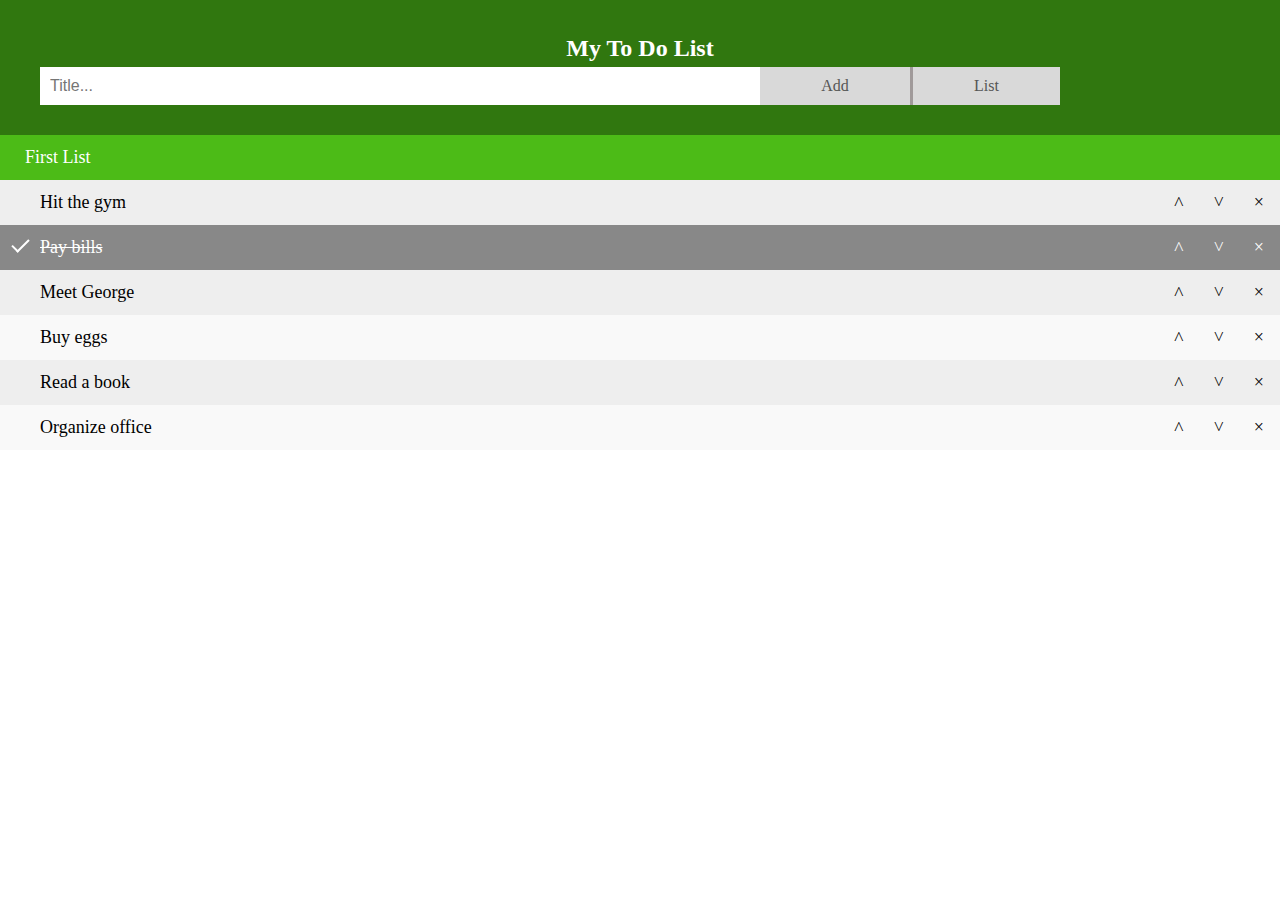
<file: index.html>
<!DOCTYPE html>
<html>
<head>
<link rel="stylesheet" href="style.css">
</head>
<body>

<div id="myDIV" class="header">
  <h2 style="margin:5px">My To Do List</h2>
  <input type="text" id="myInput" placeholder="Title...">
  <span onclick="newLI()" class="addBtn">Add</span>
  <span onClick="newDiv()" class="addList">List</span>
</div>

<div>
<ul id="myUL" class="topic.ul">
<p>First List</p>
  <li>Hit the gym</li>
  <li class="checked">Pay bills</li>
  <li>Meet George</li>
  <li>Buy eggs</li>
  <li>Read a book</li>
  <li>Organize office</li>
</ul>
</div>
<!-- 
    Creates <div>
        <Creates UL>
            <Creates P>
        Goes to the other function to get 
        <li> functions 

-->
    

 
<script>


// Create a "close" button and append it to each list item
var myNodelist = document.getElementsByTagName("LI");
var i;
for (i = 0; i < myNodelist.length; i++) {
  var span = document.createElement("SPAN");
  var txt = document.createTextNode("\u00D7");
  span.className = "close";
  span.appendChild(txt);
  myNodelist[i].appendChild(span);
}
// move element down to the more important things- also have an edit where another layer comes up so if you mouse over it, it will allow you to add extra details about it.
// Creates a "decend" button and appends it to each List item
var myNodelist = document.getElementsByTagName("LI");
for (i = 0; i < myNodelist.length; i++) {
    var span = document.createElement("SPAN");
    var txt = document.createTextNode("\u02C5")
    span.className = "decend";
    span.appendChild(txt);
    myNodelist[i].appendChild(span);
} 

//Creates a "ascend " button and appends it to each list item
var myNodelist = document.getElementsByTagName("LI");
for (i = 0; i < myNodelist.length; i++) {
    var span = document.createElement("SPAN");
    var txt = document.createTextNode("\u02c4")
    span.className = "ascend";
    span.appendChild(txt);
    myNodelist[i].appendChild(span);
} 
// Click on a close button to hide the current list item
var close = document.getElementsByClassName("close");
var i;
for (i = 0; i < close.length; i++) {
  close[i].onclick = function() {
    var div = this.parentElement;
    div.style.display = "none";
  }
}
// click on the decend button and move it another list
var decend = document.getElementsByClassName("decend");
var i; 
for (i = 0; i < decend.length ; i++) {
    decend[i].onclick = function() {
        var div = this.parentElement;
        
        document.getElementById("testUL").appendChild(div);
    }
} 
// click on the ascend button to move it to the other list
var ascend = document.getElementsByClassName("ascend");
var i; 
for (i = ascend.length; i < 0 ; i--) {
    ascend[i].onclick = function() {
        var div = this.parentElement;
        
        document.getElementById("testUL").appendChild(div);
    }
} 
// Add a "checked" symbol when clicking on a list item
var list = document.querySelector('ul');
list.addEventListener('click', function(ev) {
  if (ev.target.tagName === 'LI') {
    ev.target.classList.toggle('checked');
  }
}, false);
//Adds a new "UD" and "DIV" which allows you to bring the elements into these lists.
//Objective is to seperate by what is most urgent to complete.
//Assigns the UL, DIV, P. 
var count = 0;
    function newDiv() {
        count = count +1;
        var UL = document.createElement('ul');
        UL.id = "testUL";
        UL.class = "topic.ul";

        var g = document.createElement('div');
        g.id = "list";
        document.body.appendChild(g);

        document.body.appendChild(g);

        document.getElementById("list").appendChild(UL);

        var p = document.createElement("P");
        var inputValue = document.getElementById("myInput").value;
        var t = document.createTextNode(inputValue);
        p.appendChild(t);
        if (inputValue == '') {
            alert("You must write something!");
        }
        else {
            document.getElementById("testUL").appendChild(p);
        }

    document.getElementById("myInput").value = "";
}
//Adds a new "element" "li" 
//Objective the LI to a UL.   
function newLI() {
  if(document.getElementById("list")!= null) {
    var li = document.createElement("li");
    var inputValue = document.getElementById("myInput").value;
    var t = document.createTextNode(inputValue);

    li.appendChild(t);
    if (inputValue === ''){
      alert("ERROR");
    }
    else {
      document.getElementById("testUL").appendChild(li);
    }
    document.getElementById("myInput").value = "";
    // puts descend element back into the LI
    var span = document.createElement("SPAN");
    var txt = document.createTextNode("\u02C5");
    span.className = "decend";
    span.appendChild(txt);
    li.appendChild(span);
    // puts ascend element back into the topic
    var span = document.createElement("SPAN");
    var txt = document.createTextNode("\u02c4");
    span.className = "ascend";
    span.appendChild(txt);
    li.appendChild(span);

  for (i = 0; i < close.length; i++) {
    close[i].onclick = function() {
      var div = this.parentElement;
      div.style.display = "none";

  }
    var span = document.createElement("SPAN");
    var txt = document.createTextNode("\u00D7");
    span.className = "close";
    span.appendChild(txt);
    li.appendChild(span);

  for (i = 0; i < close.length; i++) {
    close[i].onclick = function() {
      var div = this.parentElement;
      div.style.display = "none";
  }
}
  }
}
    }

  

</script>

</body>
</html>
</file>
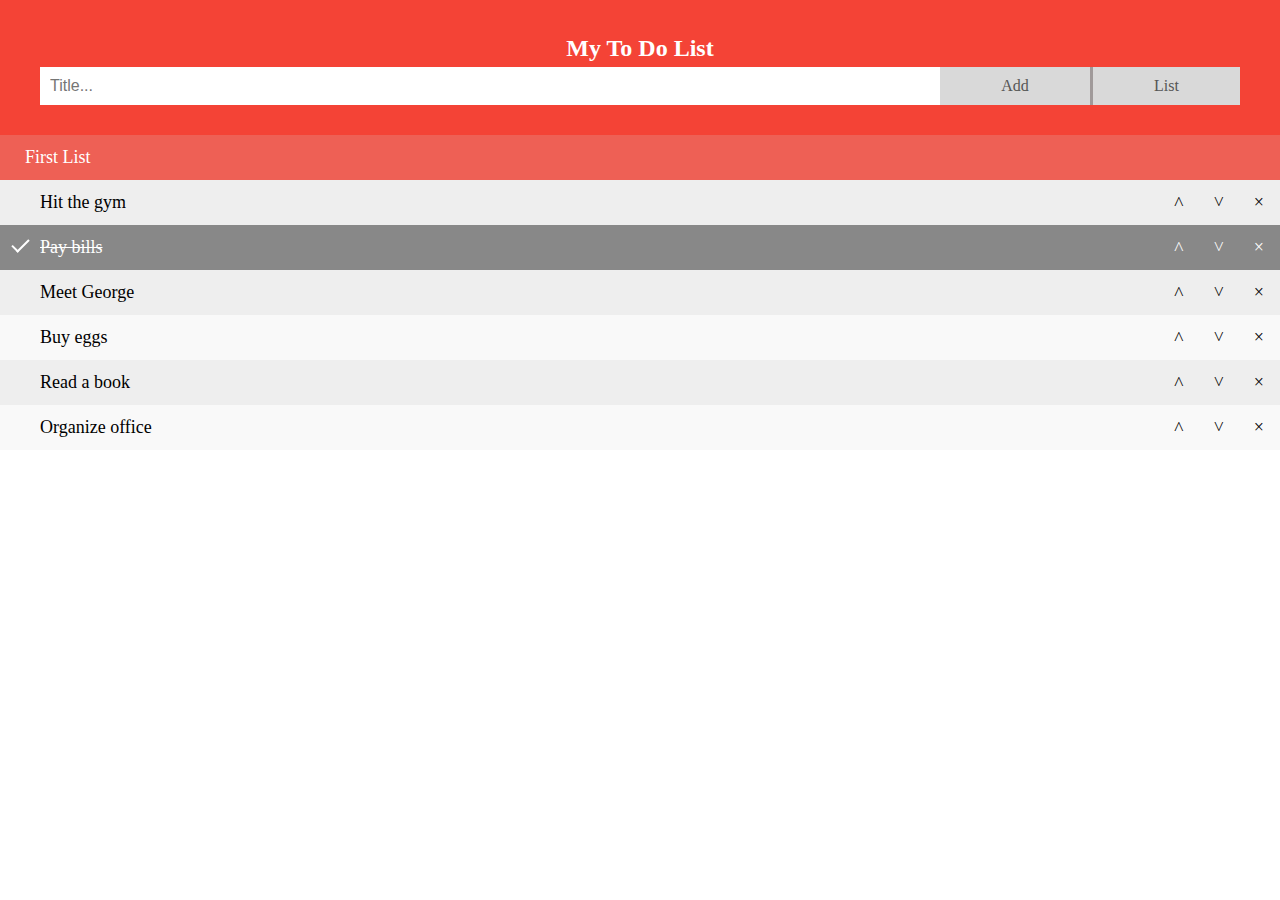
<file: htmlToDo/index.html>
<!DOCTYPE html>
<html>
<head>
<link rel="stylesheet" href="style.css">
</head>
<body>

<div id="myDIV" class="header">
  <h2 style="margin:5px">My To Do List</h2>
  <input type="text" id="myInput" placeholder="Title...">
  <span onclick="newLI()" class="addBtn">Add</span>
  <span onClick="newDiv()" class="addList">List</span>
</div>

<div>
<ul id="myUL" class="topic.ul">
<p>First List</p>
  <li>Hit the gym</li>
  <li class="checked">Pay bills</li>
  <li>Meet George</li>
  <li>Buy eggs</li>
  <li>Read a book</li>
  <li>Organize office</li>
</ul>
</div>
<!-- 
    Creates <div>
        <Creates UL>
            <Creates P>
        Goes to the other function to get 
        <li> functions 

-->
    

 
<script>


// Create a "close" button and append it to each list item
var myNodelist = document.getElementsByTagName("LI");
var i;
for (i = 0; i < myNodelist.length; i++) {
  var span = document.createElement("SPAN");
  var txt = document.createTextNode("\u00D7");
  span.className = "close";
  span.appendChild(txt);
  myNodelist[i].appendChild(span);
}
// move element down to the more important things- also have an edit where another layer comes up so if you mouse over it, it will allow you to add extra details about it.
// Creates a "decend" button and appends it to each List item
var myNodelist = document.getElementsByTagName("LI");
for (i = 0; i < myNodelist.length; i++) {
    var span = document.createElement("SPAN");
    var txt = document.createTextNode("\u02C5")
    span.className = "decend";
    span.appendChild(txt);
    myNodelist[i].appendChild(span);
} 

//Creates a "ascend " button and appends it to each list item
var myNodelist = document.getElementsByTagName("LI");
for (i = 0; i < myNodelist.length; i++) {
    var span = document.createElement("SPAN");
    var txt = document.createTextNode("\u02c4")
    span.className = "ascend";
    span.appendChild(txt);
    myNodelist[i].appendChild(span);
} 
// Click on a close button to hide the current list item
var close = document.getElementsByClassName("close");
var i;
for (i = 0; i < close.length; i++) {
  close[i].onclick = function() {
    var div = this.parentElement;
    div.style.display = "none";
  }
}
// click on the decend button and move it another list
var decend = document.getElementsByClassName("decend");
var i; 
for (i = 0; i < decend.length ; i++) {
    decend[i].onclick = function() {
        var div = this.parentElement;
        
        document.getElementById("testUL").appendChild(div);
    }
} 
// click on the ascend button to move it to the other list
var ascend = document.getElementsByClassName("ascend");
var i; 
for (i = ascend.length; i < 0 ; i--) {
    ascend[i].onclick = function() {
        var div = this.parentElement;
        
        document.getElementById("testUL").appendChild(div);
    }
} 
// Add a "checked" symbol when clicking on a list item
var list = document.querySelector('ul');
list.addEventListener('click', function(ev) {
  if (ev.target.tagName === 'LI') {
    ev.target.classList.toggle('checked');
  }
}, false);
//Adds a new "UD" and "DIV" which allows you to bring the elements into these lists.
//Objective is to seperate by what is most urgent to complete.
//Assigns the UL, DIV, P. 
var count = 0;
    function newDiv() {
        count = count +1;
        var UL = document.createElement('ul');
        UL.id = "testUL";
        UL.class = "topic.ul";

        var g = document.createElement('div');
        g.id = "list";
        document.body.appendChild(g);

        document.body.appendChild(g);

        document.getElementById("list").appendChild(UL);

        var p = document.createElement("P");
        var inputValue = document.getElementById("myInput").value;
        var t = document.createTextNode(inputValue);
        p.appendChild(t);
        if (inputValue == '') {
            alert("You must write something!");
        }
        else {
            document.getElementById("testUL").appendChild(p);
        }

    document.getElementById("myInput").value = "";
}
//Adds a new "element" "li" 
//Objective the LI to a UL.   
function newLI() {
  if(document.getElementById("list")!= null) {
    var li = document.createElement("li");
    var inputValue = document.getElementById("myInput").value;
    var t = document.createTextNode(inputValue);

    li.appendChild(t);
    if (inputValue === ''){
      alert("ERROR");
    }
    else {
      document.getElementById("testUL").appendChild(li);
    }
    document.getElementById("myInput").value = "";
    // puts descend element back into the LI
    var span = document.createElement("SPAN");
    var txt = document.createTextNode("\u02C5");
    span.className = "decend";
    span.appendChild(txt);
    li.appendChild(span);
    // puts ascend element back into the topic
    var span = document.createElement("SPAN");
    var txt = document.createTextNode("\u02c4");
    span.className = "ascend";
    span.appendChild(txt);
    li.appendChild(span);

  for (i = 0; i < close.length; i++) {
    close[i].onclick = function() {
      var div = this.parentElement;
      div.style.display = "none";

  }
    var span = document.createElement("SPAN");
    var txt = document.createTextNode("\u00D7");
    span.className = "close";
    span.appendChild(txt);
    li.appendChild(span);

  for (i = 0; i < close.length; i++) {
    close[i].onclick = function() {
      var div = this.parentElement;
      div.style.display = "none";
  }
}
  }
}
    }

  

</script>

</body>
</html>
</file>
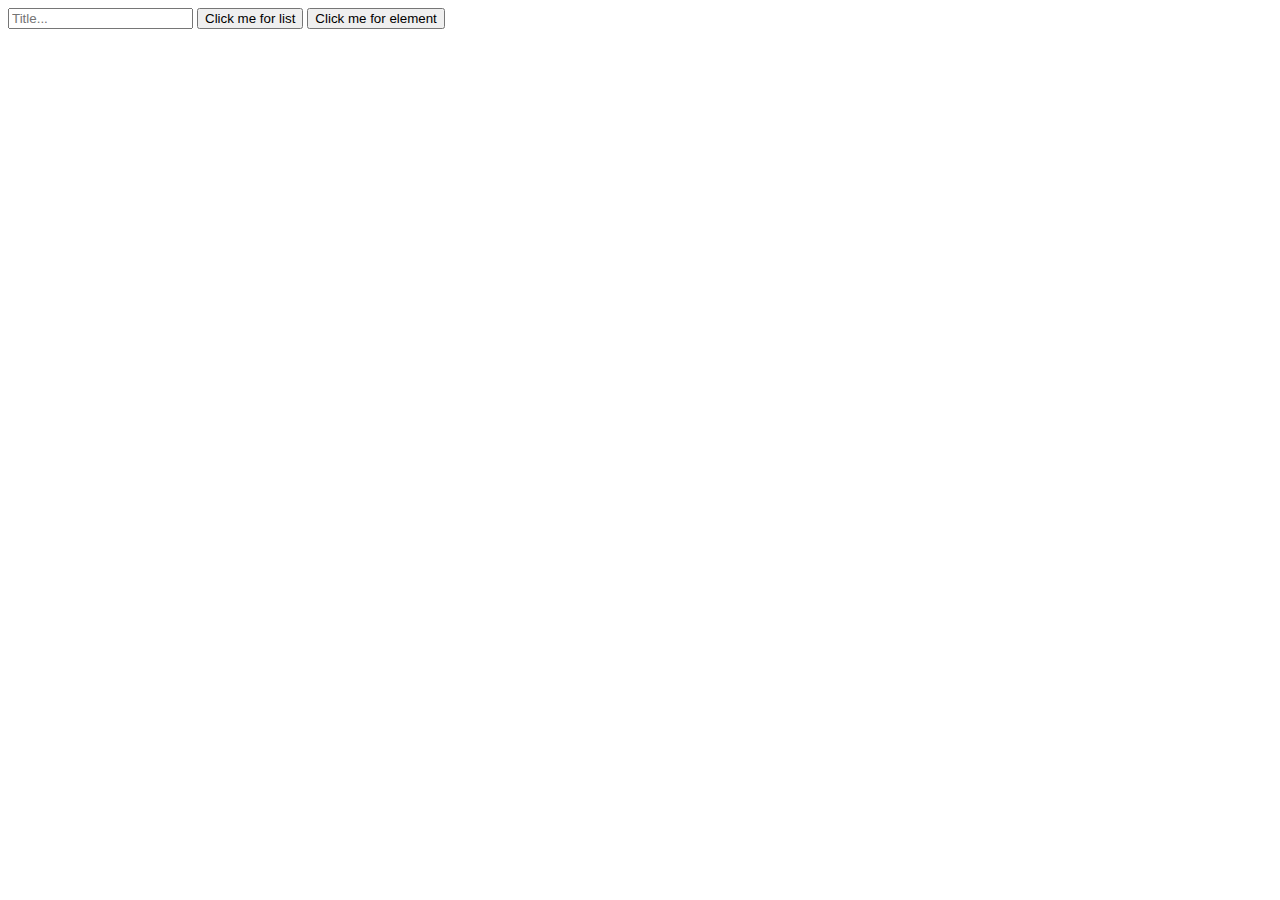
<file: htmlToDo/test.html>
<!DOCTYPE html>
<html>
<body>


	<input type="text" id="myInput" placeholder="Title...">
    <button onclick="newDiv()">Click me for list</button>
    <button onclick="newLI()">Click me for element</button>
    

<script>
  //makes a new topic 

 function newDiv() {
  var UL = document.createElement('ul');
  UL.id = "testUL";
  UL.class = "topic.ul";
    var g = document.createElement('div');
    g.id = "list";
    document.body.appendChild(g);

    document.getElementById("list").appendChild(UL);

    var p = document.createElement("p");
    var inputValue = document.getElementById("myInput").value;
    var t = document.createTextNode(inputValue);
    p.appendChild(t);
    if (inputValue == '') {
        alert("You must write something!");
    } else {
        document.getElementById("testUL").appendChild(p);
    }

    document.getElementById("myInput").value = "";

} 
function newLI() {
  if(document.getElementById("list")!= null) {
    var li = document.createElement("li");
    var inputValue = document.getElementById("myInput").value;
    var t = document.createTextNode(inputValue);

    li.appendChild(t);
    if (inputValue === ''){
      alert("ERROR");
    }
    else {
      document.getElementById("testUL").appendChild(li);
    }
    document.getElementById("myInput").value = "";
  }
}
</script>

</body>
</html>
</file>
<file: style.css>
body {
    margin: 0;
    min-width: 250px;
 
  }
  
  /* Include the padding and border in an element's total width and height */
  * {
    box-sizing: border-box;
  }
  img {
    margin-top: 5%;
    margin-right: 5%;

  }
  /* Remove margins and padding from the list */
  ul {
    margin: 0;
    padding: 0;
  }
  p {
    cursor: pointer;
    position: relative;
    padding: 12px 8px 12px 25px;
    font-size: 18px;
    transition: 0.2s;
    margin: 0px;
    background-color: #4cbb17;
    color: white;
    
    /* make the list items unselectable */
    -webkit-user-select: none;
    -moz-user-select: none;
    -ms-user-select: none;
    user-select: none;

  }
  /* Style the list items */
  ul li {
    cursor: pointer;
    position: relative;
    padding: 12px 8px 12px 40px;
    background: #eee;
    font-size: 18px;
    transition: 0.2s;
    
    /* make the list items unselectable */
    -webkit-user-select: none;
    -moz-user-select: none;
    -ms-user-select: none;
    user-select: none;
  }
  
  /* Set all odd list items to a different color (zebra-stripes) */
  ul li:nth-child(odd) {
    background: #f9f9f9;
  }
  
  /* Darker background-color on hover */
  ul li:hover {
    background: #ddd;
  }
  
  /* When clicked on, add a background color and strike out text */
  ul li.checked {
    background: #888;
    color: #fff;
    text-decoration: line-through;
  }
  
  /* Add a "checked" mark when clicked on */
  ul li.checked::before {
    content: '';
    position: absolute;
    border-color: #fff;
    border-style: solid;
    border-width: 0 2px 2px 0;
    top: 10px;
    left: 16px;
    transform: rotate(45deg);
    height: 15px;
    width: 7px;
  }
  
  /* Style the close button */
  .close {
    position: absolute;
    right: 0;
    top: 0;
    padding: 12px 16px 12px 16px;
  }
  .decend {
      position: absolute;
      text-align: center;
      right: 40px;
      top: 0px;
      padding: 12px 16px 12px 16px;
  }
  .ascend {
    position: absolute;
    text-align: center;
    right: 80px;
    top: 0px;
    padding: 12px 16px 12px 16px;
}
  
  .close:hover {
    background-color: #f44336;
    color: white;
  }
  .decend:hover {
    background-color: #f44336;
    color: white;
  }
  .ascend:hover {
    background-color: #f44336;
    color: white;
  }
  /* Style the header */
  .header {
    background-color: #30770f;
    padding: 30px 40px;
    color: white;
    text-align: center;
  }
  
  /* Clear floats after the header */
  .header:after {
    content: "";
    display: table;
    clear: both;
  }
  
  /* Style the input */
  input {
    border: none;
    width: 60%;
    padding: 10px;
    float: left;
    font-size: 16px;
  }
  
  /* Style the "Add" button */
  .addBtn {
    padding: 10px;
    width: 12.5%;
    background: #d9d9d9;
    color: #555;
    float: left;
    text-align: center;
    font-size: 16px;
    cursor: pointer;
    transition: 0.3s;
  }

  
  .addBtn:hover {
    background-color: #bbb;
  }
  .addList {
    padding: 10px;
    width: 12.5%;
    background: #d9d9d9;
    color: #555;
    float: left;
    text-align: center;
    font-size: 16px;
    cursor: pointer;
    transition: 0.3s;
    border-left-style: solid;
    border-left-color: #a09a9a;

  }

  
  .addList:hover {
    background-color: #bbb;
  }
</file>
<file: htmlToDo/style.css>
body {
    margin: 0;
    min-width: 250px;
  }
  
  /* Include the padding and border in an element's total width and height */
  * {
    box-sizing: border-box;
  }
  
  /* Remove margins and padding from the list */
  ul {
    margin: 0;
    padding: 0;
  }
  p {
    cursor: pointer;
    position: relative;
    padding: 12px 8px 12px 25px;
    font-size: 18px;
    transition: 0.2s;
    margin: 0px;
    background-color: #ee6055;
    color: white;
    
    /* make the list items unselectable */
    -webkit-user-select: none;
    -moz-user-select: none;
    -ms-user-select: none;
    user-select: none;

  }
  /* Style the list items */
  ul li {
    cursor: pointer;
    position: relative;
    padding: 12px 8px 12px 40px;
    background: #eee;
    font-size: 18px;
    transition: 0.2s;
    
    /* make the list items unselectable */
    -webkit-user-select: none;
    -moz-user-select: none;
    -ms-user-select: none;
    user-select: none;
  }
  
  /* Set all odd list items to a different color (zebra-stripes) */
  ul li:nth-child(odd) {
    background: #f9f9f9;
  }
  
  /* Darker background-color on hover */
  ul li:hover {
    background: #ddd;
  }
  
  /* When clicked on, add a background color and strike out text */
  ul li.checked {
    background: #888;
    color: #fff;
    text-decoration: line-through;
  }
  
  /* Add a "checked" mark when clicked on */
  ul li.checked::before {
    content: '';
    position: absolute;
    border-color: #fff;
    border-style: solid;
    border-width: 0 2px 2px 0;
    top: 10px;
    left: 16px;
    transform: rotate(45deg);
    height: 15px;
    width: 7px;
  }
  
  /* Style the close button */
  .close {
    position: absolute;
    right: 0;
    top: 0;
    padding: 12px 16px 12px 16px;
  }
  .decend {
      position: absolute;
      text-align: center;
      right: 40px;
      top: 0px;
      padding: 12px 16px 12px 16px;
  }
  .ascend {
    position: absolute;
    text-align: center;
    right: 80px;
    top: 0px;
    padding: 12px 16px 12px 16px;
}
  
  .close:hover {
    background-color: #f44336;
    color: white;
  }
  .decend:hover {
    background-color: #f44336;
    color: white;
  }
  .ascend:hover {
    background-color: #f44336;
    color: white;
  }
  /* Style the header */
  .header {
    background-color: #f44336;
    padding: 30px 40px;
    color: white;
    text-align: center;
  }
  
  /* Clear floats after the header */
  .header:after {
    content: "";
    display: table;
    clear: both;
  }
  
  /* Style the input */
  input {
    border: none;
    width: 75%;
    padding: 10px;
    float: left;
    font-size: 16px;
  }
  
  /* Style the "Add" button */
  .addBtn {
    padding: 10px;
    width: 12.5%;
    background: #d9d9d9;
    color: #555;
    float: left;
    text-align: center;
    font-size: 16px;
    cursor: pointer;
    transition: 0.3s;
  }

  
  .addBtn:hover {
    background-color: #bbb;
  }
  .addList {
    padding: 10px;
    width: 12.5%;
    background: #d9d9d9;
    color: #555;
    float: left;
    text-align: center;
    font-size: 16px;
    cursor: pointer;
    transition: 0.3s;
    border-left-style: solid;
    border-left-color: #a09a9a;

  }

  
  .addList:hover {
    background-color: #bbb;
  }
</file>
